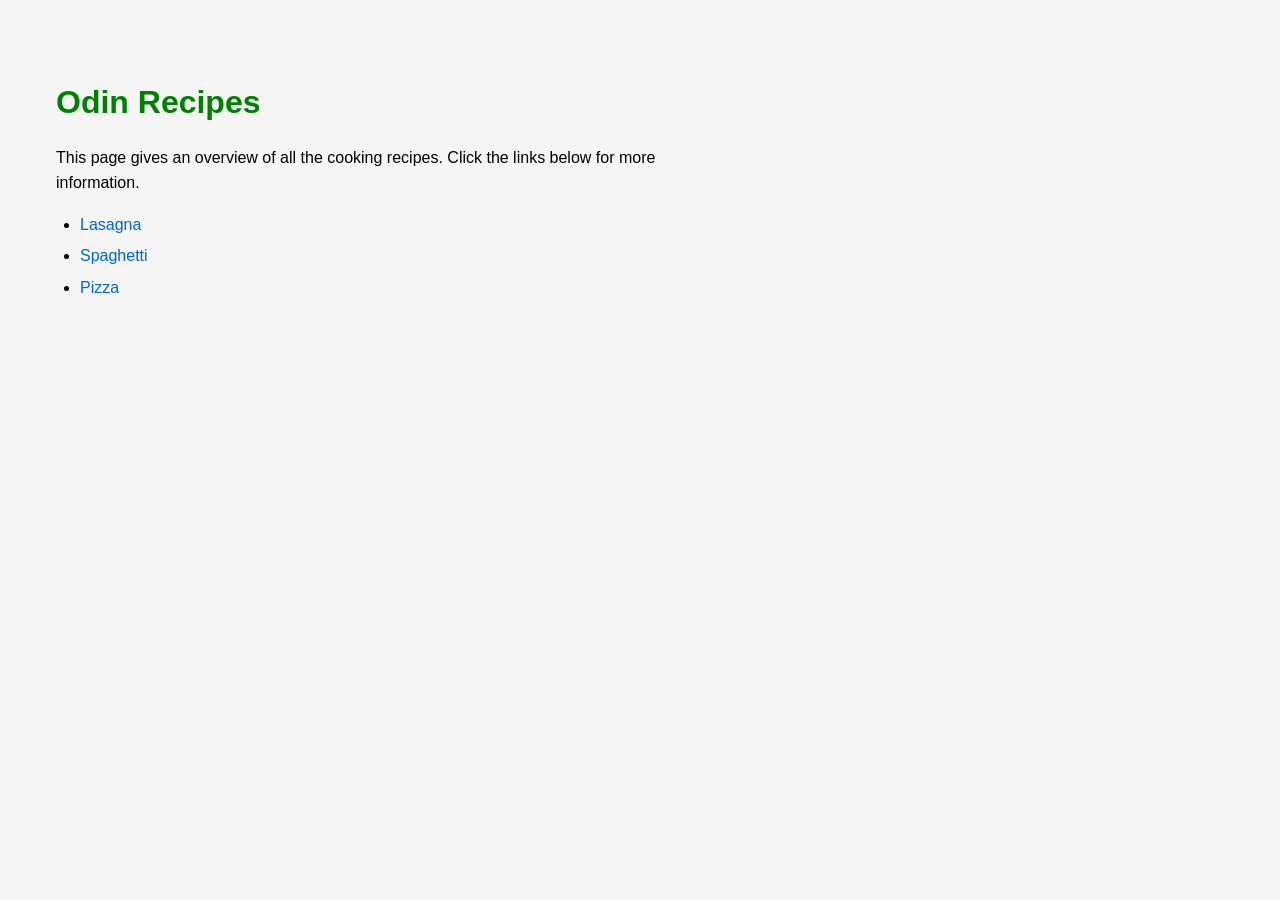
<file: index.html>
<!DOCTYPE html>
<html lang="en">
<head>
    <meta charset="UTF-8">
    <meta name="viewport" content="width=device-width, initial-scale=1.0">
    <title>My first attempt at TOP Recipes</title>
    <link rel="stylesheet" href="css/style.css">
</head>
<body>
    <div class="container">
    <h1>Odin Recipes</h1>
    <p>
        This page gives an overview of all the cooking recipes. Click the links below for more information.
    </p>
    <ul>
        <li><a href="recipes/lasagna.html">Lasagna</a></li>
        <li><a href="recipes/spaghetti.html">Spaghetti</a></li>
        <li><a href="recipes/pizza.html">Pizza</a></li>
     </ul>
     </div>
</body>
</html>
</file>
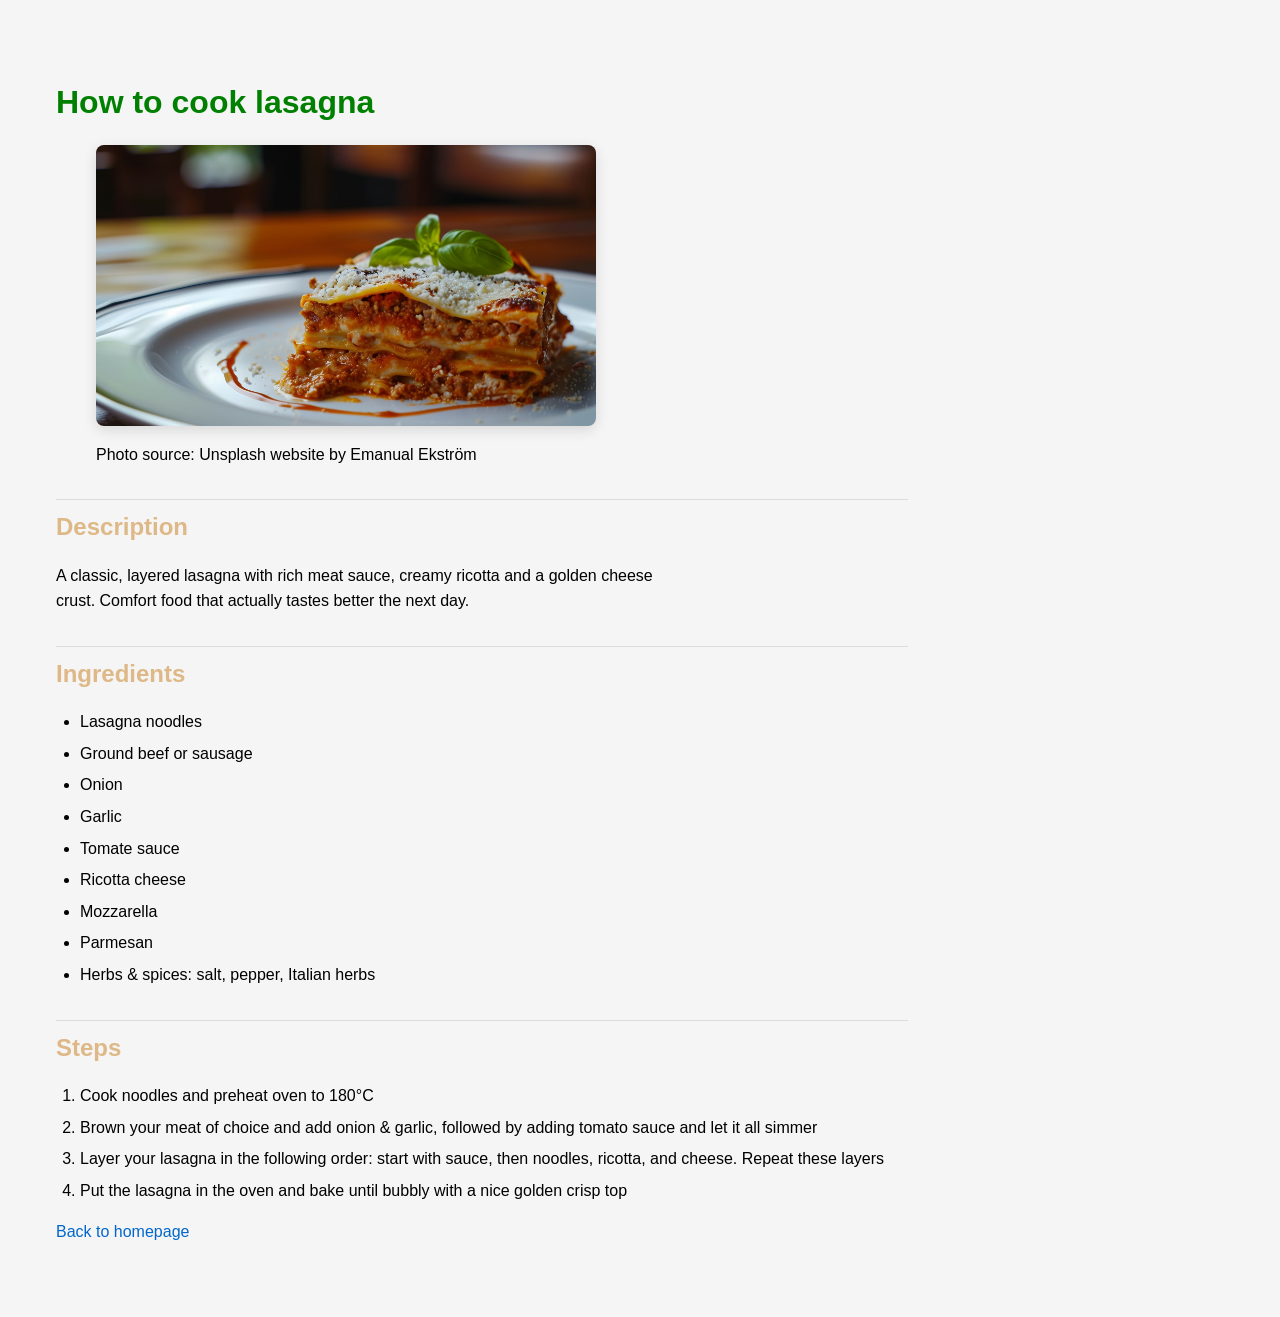
<file: recipes/lasagna.html>
<!DOCTYPE html>
<html lang="en">
<head>
    <meta charset="UTF-8">
    <meta name="viewport" content="width=device-width, initial-scale=1.0">
    <title>How to cook lasagna</title>
    <link rel="stylesheet" href="../css/style.css">

</head>
<body>
    <div class="container">
    <h1>How to cook lasagna</h1>

    <figure>
        <img
        src="../images/lasagna.avif"
        alt="A slice of lasagne on a white plate"
        width="500"
        loading="lazy"
        />
        <figcaption>
        Photo source: Unsplash website by Emanual Ekström
        </figcaption>
    </figure>

    <h2>Description</h2>
    <p>
        A classic, layered lasagna with rich meat sauce, creamy ricotta and a golden cheese crust. Comfort food that actually tastes better the next day.
    </p>

    <h2>Ingredients</h2>
    <ul>
        <li>Lasagna noodles</li>
        <li>Ground beef or sausage</li>
        <li>Onion</li>
        <li>Garlic</li>
        <li>Tomate sauce</li>
        <li>Ricotta cheese</li>
        <li>Mozzarella</li>
        <li>Parmesan</li>
        <li>Herbs & spices: salt, pepper, Italian herbs</li>
    </ul>

    <h2>Steps</h2>
    <ol>
        <li>Cook noodles and preheat oven to 180°C</li>
        <li>Brown your meat of choice and add onion & garlic, followed by adding tomato sauce and let it all simmer</li>
        <li>Layer your lasagna in the following order: start with sauce, then noodles, ricotta, and cheese. Repeat these layers</li>
        <li>Put the lasagna in the oven and bake until bubbly with a nice golden crisp top</li>
    </ol>
    <p><a href="../index.html">Back to homepage</a></p>
    </div>
</body>
</html>
</file>
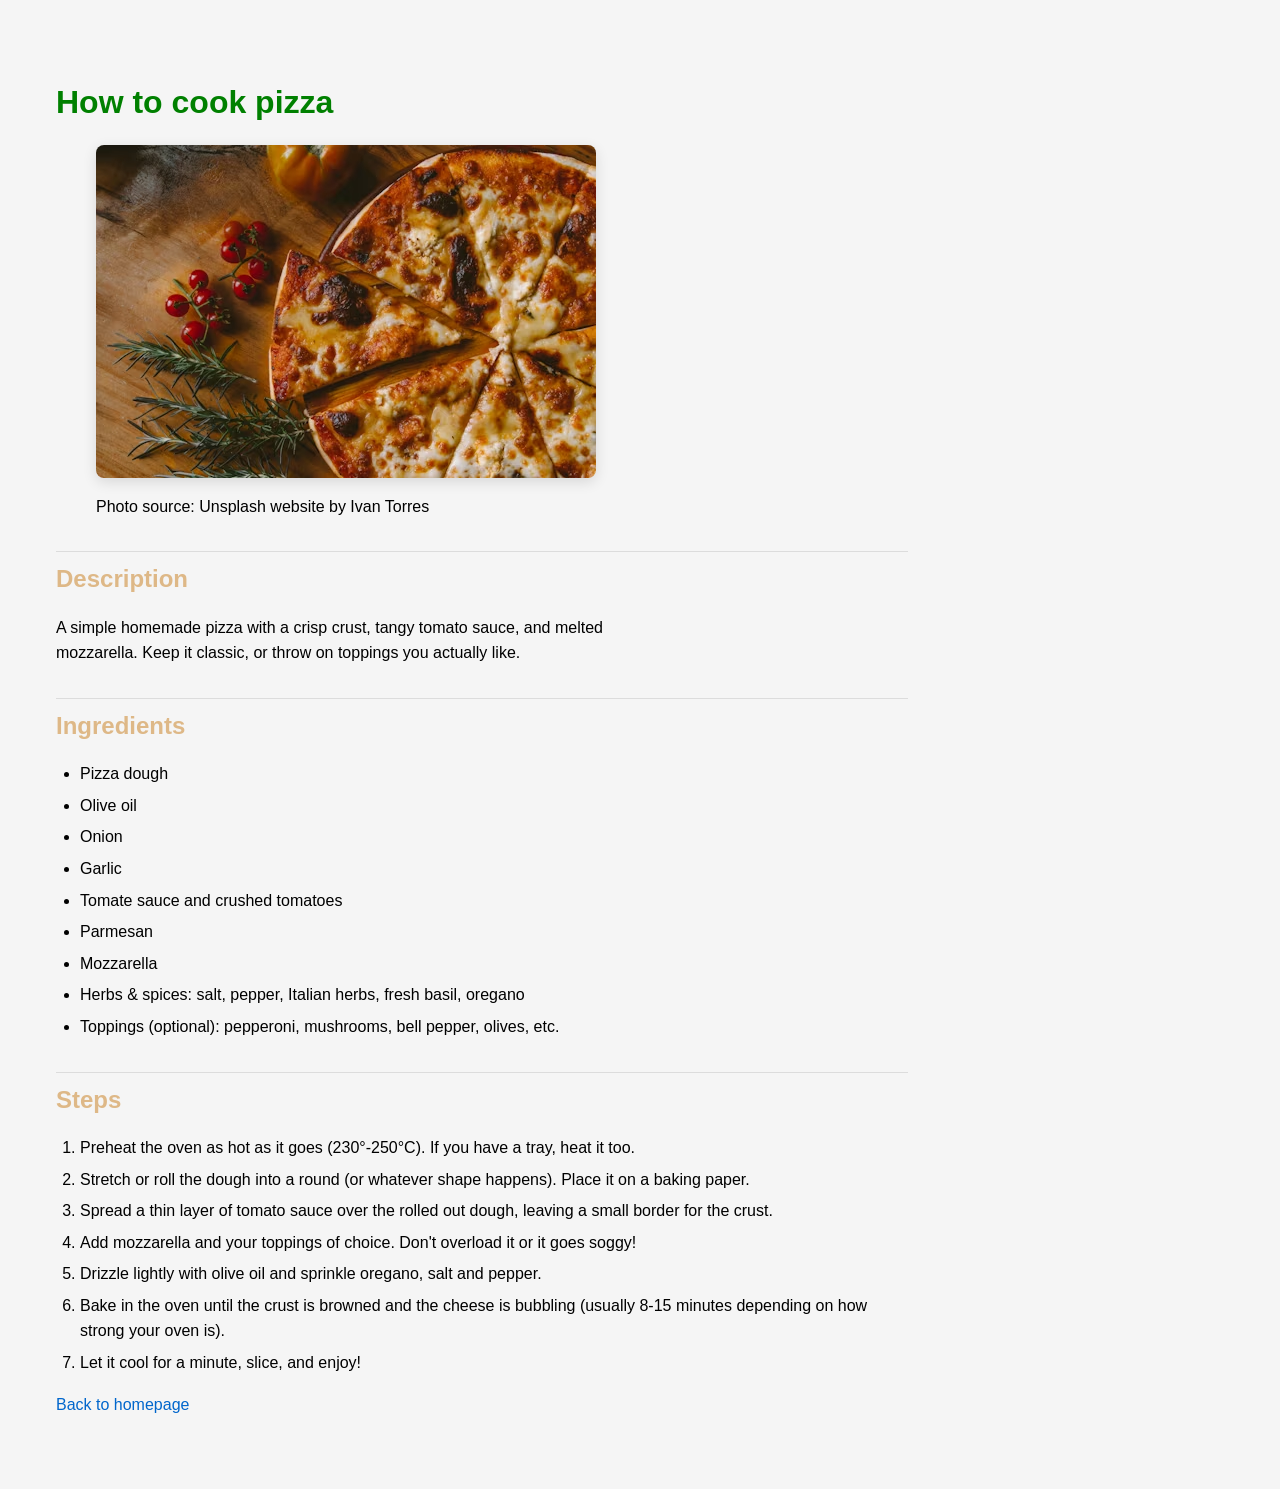
<file: recipes/pizza.html>
<!DOCTYPE html>
<html lang="en">
<head>
    <meta charset="UTF-8">
    <meta name="viewport" content="width=device-width, initial-scale=1.0">
    <title>How to cook pizza</title>
    <link rel="stylesheet" href="../css/style.css">

</head>
<body>
    <div class="container">
    <h1>How to cook pizza</h1>

    <figure>
        <img
        src="../images/pizza.avif"
        alt="a pizza up close, accompanied with tomatoes and Italian herbs"
        width="500"
        loading="lazy"
        />
        <figcaption>
        Photo source: Unsplash website by Ivan Torres
        </figcaption>
    </figure>

    <h2>Description</h2>
    <p>
        A simple homemade pizza with a crisp crust, tangy tomato sauce, and melted mozzarella. Keep it classic, or throw on toppings you actually like.
    </p>

    <h2>Ingredients</h2>
    <ul>
        <li>Pizza dough</li>
        <li>Olive oil</li>
        <li>Onion</li>
        <li>Garlic</li>
        <li>Tomate sauce and crushed tomatoes</li>
        <li>Parmesan</li>
        <li>Mozzarella</li>
        <li>Herbs & spices: salt, pepper, Italian herbs, fresh basil, oregano</li>
        <li>Toppings (optional): pepperoni, mushrooms, bell pepper, olives, etc.</li>
    </ul>

    <h2>Steps</h2>
    <ol>
        <li>Preheat the oven as hot as it goes (230°-250°C). If you have a tray, heat it too.</li>
        <li>Stretch or roll the dough into a round (or whatever shape happens). Place it on a baking paper.</li>
        <li>Spread a thin layer of tomato sauce over the rolled out dough, leaving a small border for the crust.</li>
        <li>Add mozzarella and your toppings of choice. Don't overload it or it goes soggy!</li>
        <li>Drizzle lightly with olive oil and sprinkle oregano, salt and pepper.</li>
        <li>Bake in the oven until the crust is browned and the cheese is bubbling (usually 8-15 minutes depending on how strong your oven is).</li>
        <li>Let it cool for a minute, slice, and enjoy!</li>
    </ol>
    <p><a href="../index.html">Back to homepage</a></p>
    </div>
</body>
</html>
</file>
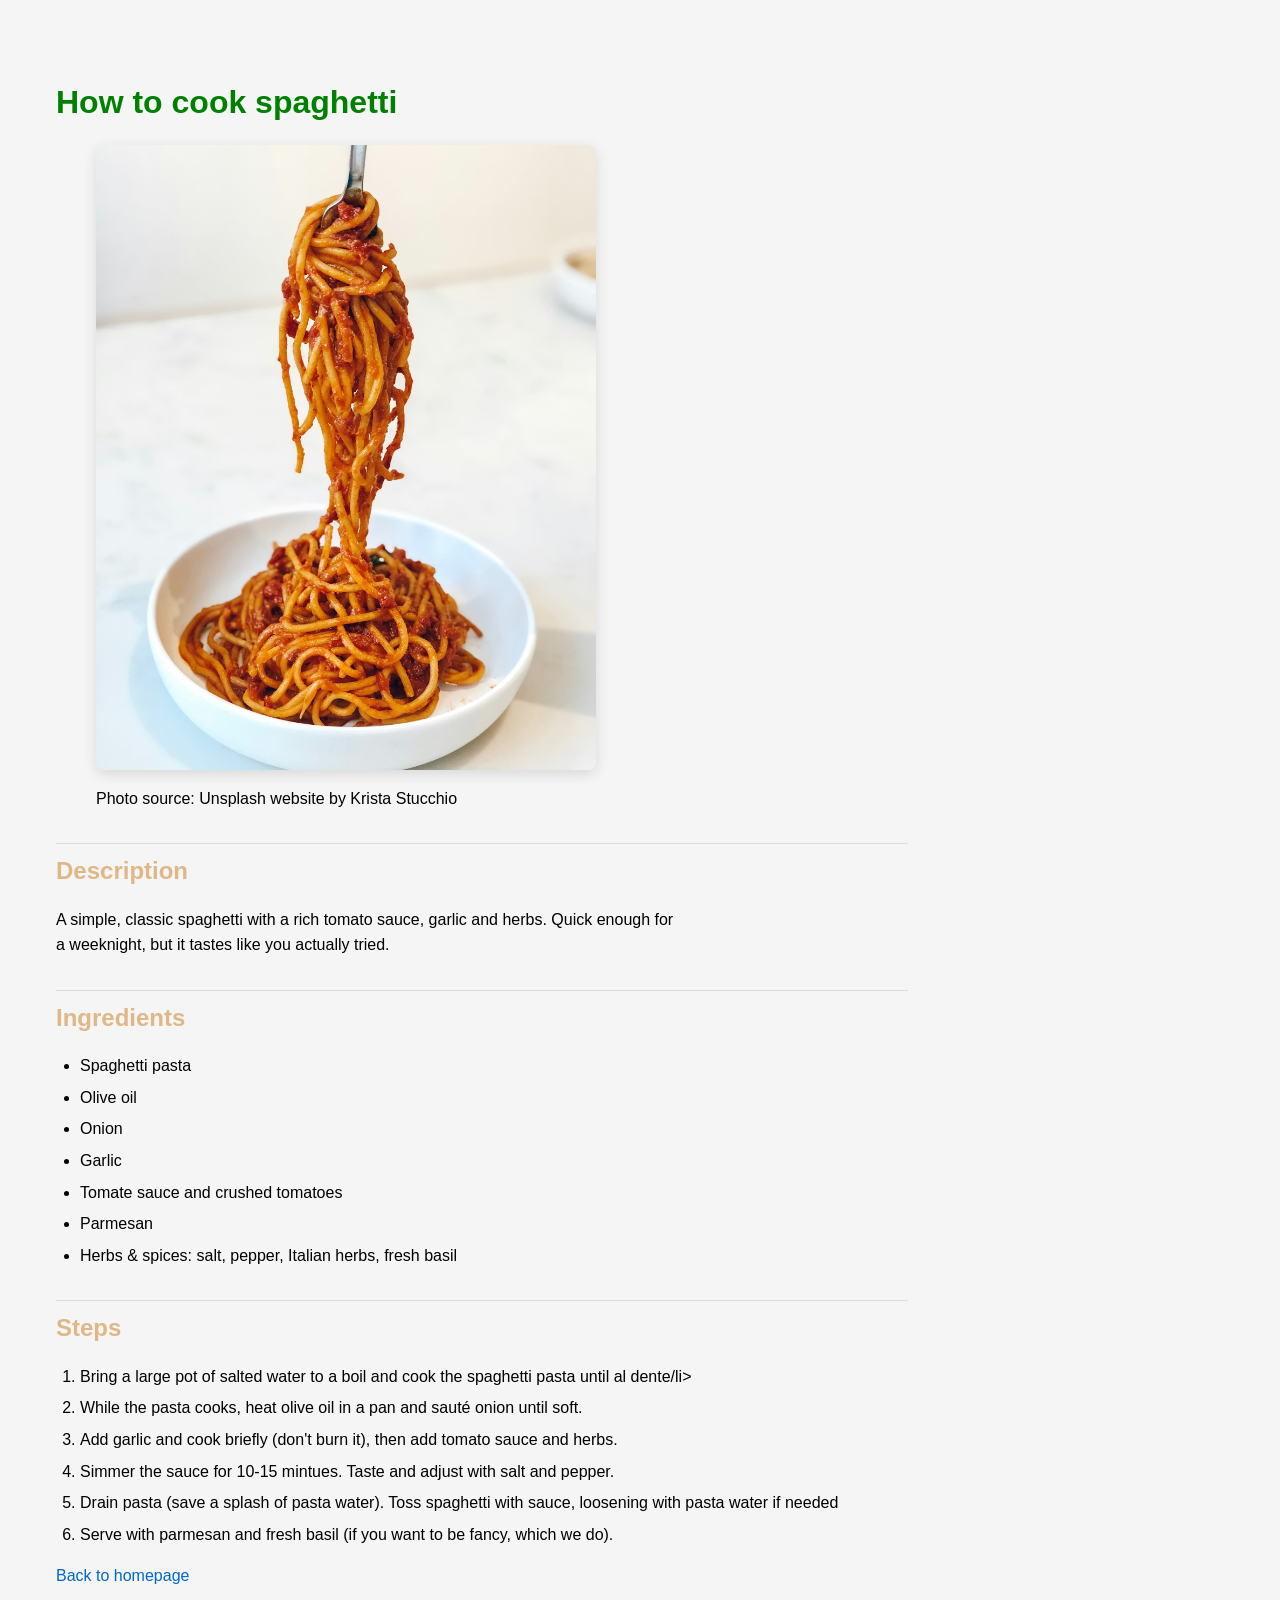
<file: recipes/spaghetti.html>
<!DOCTYPE html>
<html lang="en">
<head>
    <meta charset="UTF-8">
    <meta name="viewport" content="width=device-width, initial-scale=1.0">
    <title>How to cook spaghetti</title>
    <link rel="stylesheet" href="../css/style.css">

</head>
<body>
    <div class="container">
    <h1>How to cook spaghetti</h1>

    <figure>
        <img
        src="../images/spaghetti.avif"
        alt="A swirl of spaghetti on a fork that hovers over a white bowl of spaghetti"
        width="500"
        loading="lazy"
        />
        <figcaption>
        Photo source: Unsplash website by Krista Stucchio
        </figcaption>
    </figure>

    <h2>Description</h2>
    <p>
        A simple, classic spaghetti with a rich tomato sauce, garlic and herbs. Quick enough for a weeknight, but it tastes like you actually tried.
    </p>

    <h2>Ingredients</h2>
    <ul>
        <li>Spaghetti pasta</li>
        <li>Olive oil</li>
        <li>Onion</li>
        <li>Garlic</li>
        <li>Tomate sauce and crushed tomatoes</li>
        <li>Parmesan</li>
        <li>Herbs & spices: salt, pepper, Italian herbs, fresh basil</li>
    </ul>

    <h2>Steps</h2>
    <ol>
        <li>Bring a large pot of salted water to a boil and cook the spaghetti pasta until al dente/li>
        <li>While the pasta cooks, heat olive oil in a pan and sauté onion until soft.</li>
        <li>Add garlic and cook briefly (don't burn it), then add tomato sauce and herbs.</li>
        <li>Simmer the sauce for 10-15 mintues. Taste and adjust with salt and pepper.</li>
        <li>Drain pasta (save a splash of pasta water). Toss spaghetti with sauce, loosening with pasta water if needed</li>
        <li>Serve with parmesan and fresh basil (if you want to be fancy, which we do).</li>
    </ol>
    <p><a href="../index.html">Back to homepage</a></p>
    </div>
</body>
</html>
</file>
<file: css/style.css>
* {
    box-sizing: border-box;
}

body {
    font-family: Arial, Helvetica, sans-serif;
    background-color: whitesmoke;
    color: black;
    padding: 24px;
    line-height: 1.6;
}

h1 {
    color: green;
    margin-bottom: 16px;
}
h2 {
    color: burlywood;
    margin-top: 32px;
    margin-bottom: 12px;
    padding-top: 8px;
    border-top: 1px solid rgba(0,0,0,0.1);
}

a {
    color: #06c;
    text-decoration: none;
}

a:hover {
    text-decoration: underline;
}

img {
    display: block;
    max-width: 100%;
    height: auto;
    margin: 16px 0;
    border-radius: 8px;
    box-shadow: 0 4px 14px rgba(0,0,0,0.12);
}

ul, ol {
    padding-left: 24px; /* fixes list indentation */
}

li {
    margin: 6px 0;
}

p {
    max-width: 70ch;
}

.container {
    max-width: 900px;
    margin 0 auto;
    padding: 24px;
}
</file>
